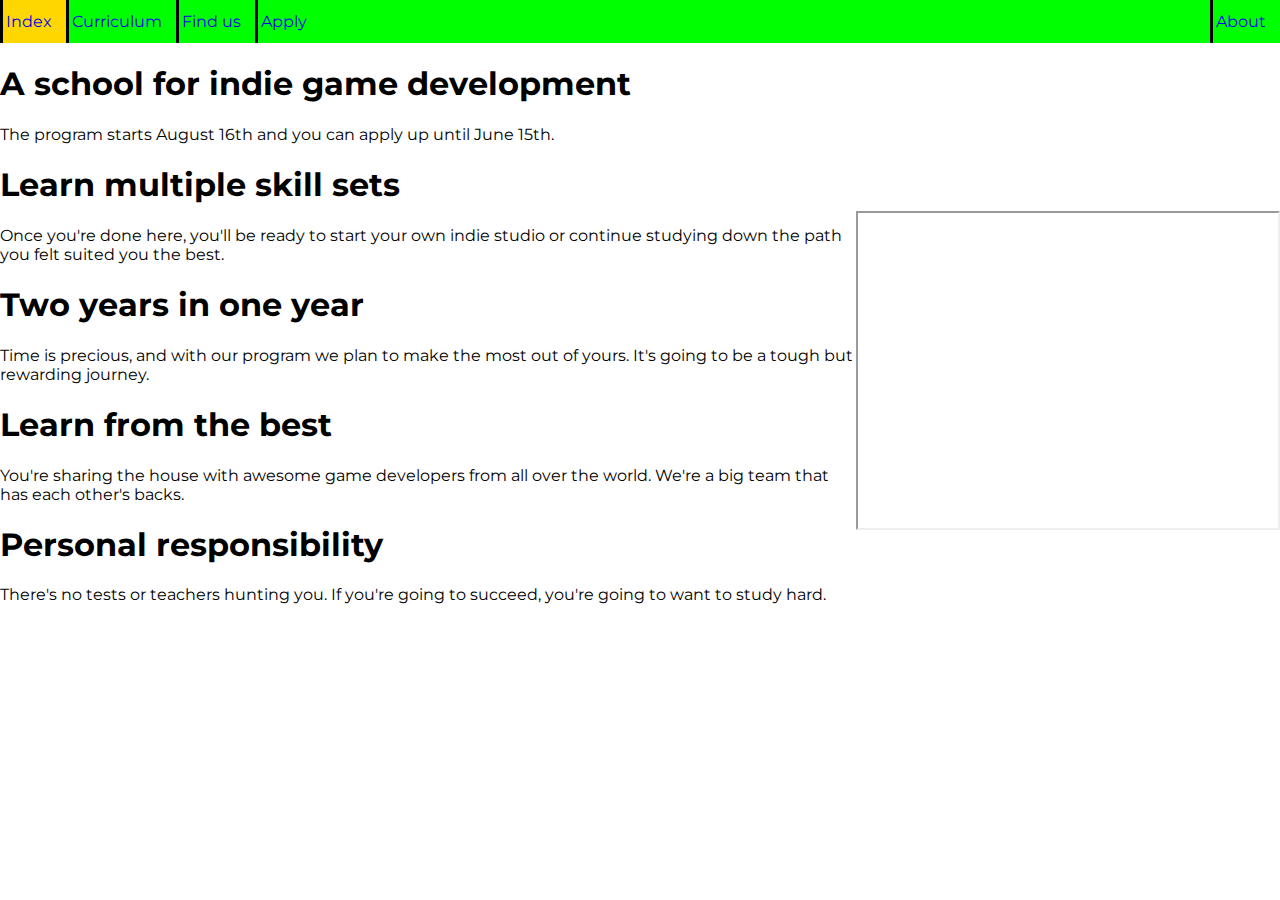
<file: index.htm>
<!DOCTYPE html>
<html lang="en">
<head>
	<meta charset="utf-8">
	<meta name="viewport" content="width=device-width, initial-scale=1">
	<link rel="stylesheet" type="text/css" href="style.css">
	<link rel="stylesheet" href="https://fonts.googleapis.com/css?family=Montserrat">
	<link rel="shortcut icon" type="image/x-icon" href="IQ_Logo_BlackWhite_Simple.png">
	<title>Index</title>
</head>
<body>
	<ul class="navbar">
		<li><a class="active" href="index.htm">Index</a></li>
		<li><a href="curriculum.htm">Curriculum</a></li>
		<li><a href="find_us.htm">Find us</a></li>
		<li><a href="apply.htm">Apply</a></li>
		<li><a href="about.htm">About</a></li>
	</ul>
	<div id="main-content">
		<div>
			<h1>A school for indie game development</h1>
			The program starts August 16th and you can apply up until June 15th.
			<h1>Learn multiple skill sets</h1>
			Once you're done here, you'll be ready to start your own indie studio or continue studying down the path you felt suited you the best.
			<h1>Two years in one year</h1>
			Time is precious, and with our program we plan to make the most out of yours. It's going to be a tough but rewarding journey.
			<h1>Learn from the best</h1>
			You're sharing the house with awesome game developers from all over the world. We're a big team that has each other's backs.
			<h1>Personal responsibility</h1>
			There's no tests or teachers hunting you. If you're going to succeed, you're going to want to study hard.
		</div>
		<!--Youtube-video platshållare-->
		<iframe>
		</iframe>
	</div>
</body>
</html>
</file>
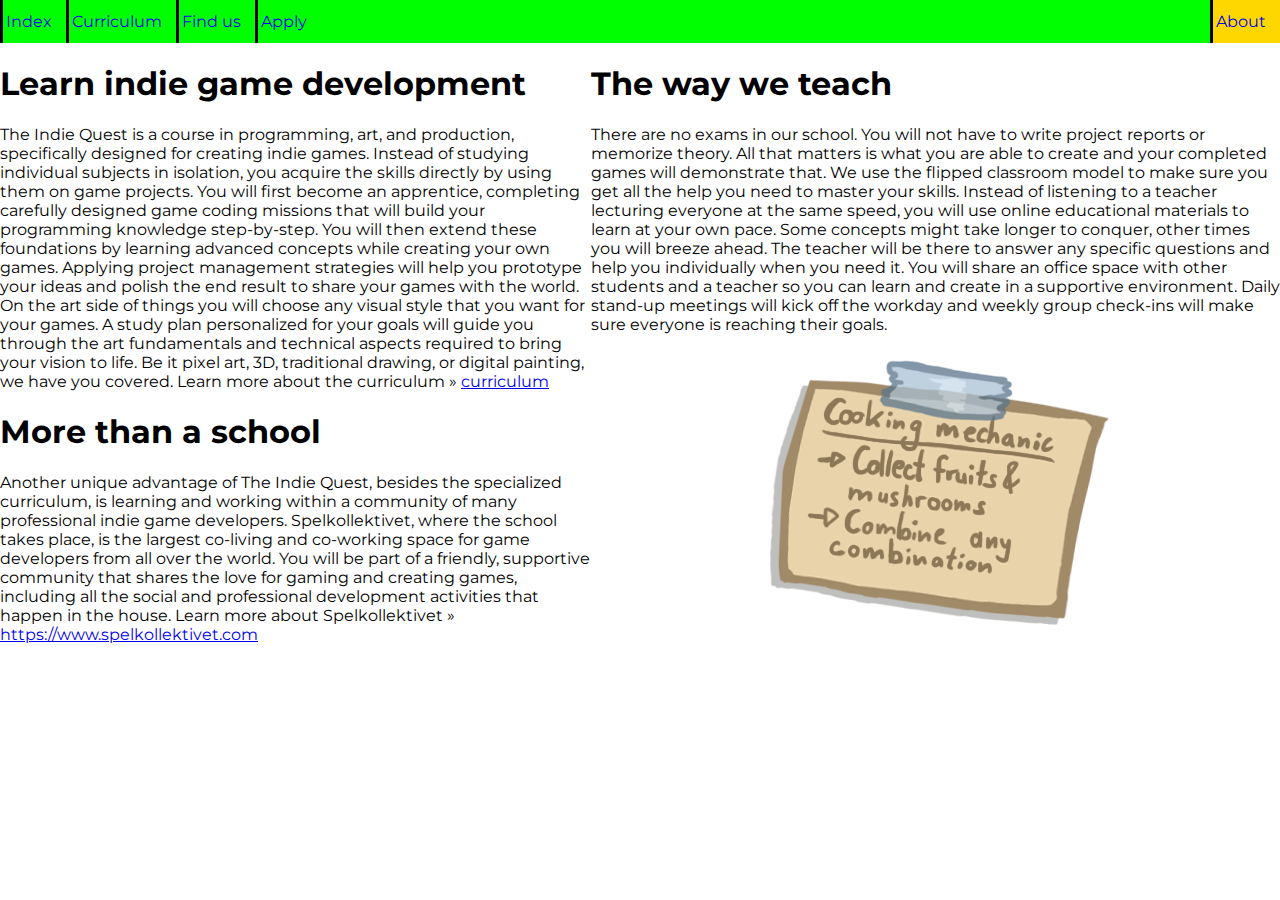
<file: about.htm>
<!DOCTYPE html>
<html lang="en">
<head>
	<meta charset="utf-8">
	<meta name="viewport" content="width=device-width, initial-scale=1">
	<link rel="stylesheet" type="text/css" href="style.css">
	<link rel="stylesheet" href="https://fonts.googleapis.com/css?family=Montserrat">
	<link rel="shortcut icon" type="image/x-icon" href="IQ_Logo_BlackWhite_Simple.png">
	<title>About</title>
</head>
<body>
	<ul class="navbar">
		<li><a href="index.htm">Index</a></li>
		<li><a href="curriculum.htm">Curriculum</a></li>
		<li><a href="find_us.htm">Find us</a></li>
		<li><a href="apply.htm">Apply</a></li>
		<li><a class="active" href="about.htm">About</a></li>
	</ul>
	<div id="main-content">
		<div>
			<h1>Learn indie game development</h1>

			<p>
				The Indie Quest is a course in programming, art, and production, specifically designed for creating indie games. Instead of studying individual subjects in isolation, you acquire the skills directly by using them on game projects.
				You will first become an apprentice, completing carefully designed game coding missions that will build your programming knowledge step-by-step. You will then extend these foundations by learning advanced concepts while creating your own games. Applying project management strategies will help you prototype your ideas and polish the end result to share your games with the world.
				On the art side of things you will choose any visual style that you want for your games. A study plan personalized for your goals will guide you through the art fundamentals and technical aspects required to bring your vision to life. Be it pixel art, 3D, traditional drawing, or digital painting, we have you covered.
				Learn more about the curriculum » <a href="curriculum.htm">curriculum</a>
			</p>

			<h1>More than a school</h1>

			<p>
				Another unique advantage of The Indie Quest, besides the specialized curriculum, is learning and working within a community of many professional indie game developers. Spelkollektivet, where the school takes place, is the largest co-living and co-working space for game developers from all over the world. You will be part of a friendly, supportive community that shares the love for gaming and creating games, including all the social and professional development activities that happen in the house.
				Learn more about Spelkollektivet » <a href="https://www.spelkollektivet.com">https://www.spelkollektivet.com</a>
			</p>
		</div>
		<div>
			<h1>The way we teach</h1>

			<p>
				There are no exams in our school. You will not have to write project reports or memorize theory. All that matters is what you are able to create and your completed games will demonstrate that.
				We use the flipped classroom model to make sure you get all the help you need to master your skills. Instead of listening to a teacher lecturing everyone at the same speed, you will use online educational materials to learn at your own pace. Some concepts might take longer to conquer, other times you will breeze ahead. The teacher will be there to answer any specific questions and help you individually when you need it.
				You will share an office space with other students and a teacher so you can learn and create in a supportive environment. Daily stand-up meetings will kick off the workday and weekly group check-ins will make sure everyone is reaching their goals.
			</p>
			<img src="Note_02.png" alt="typical note">
		</div>
	</div>
</body>
</html>
</file>
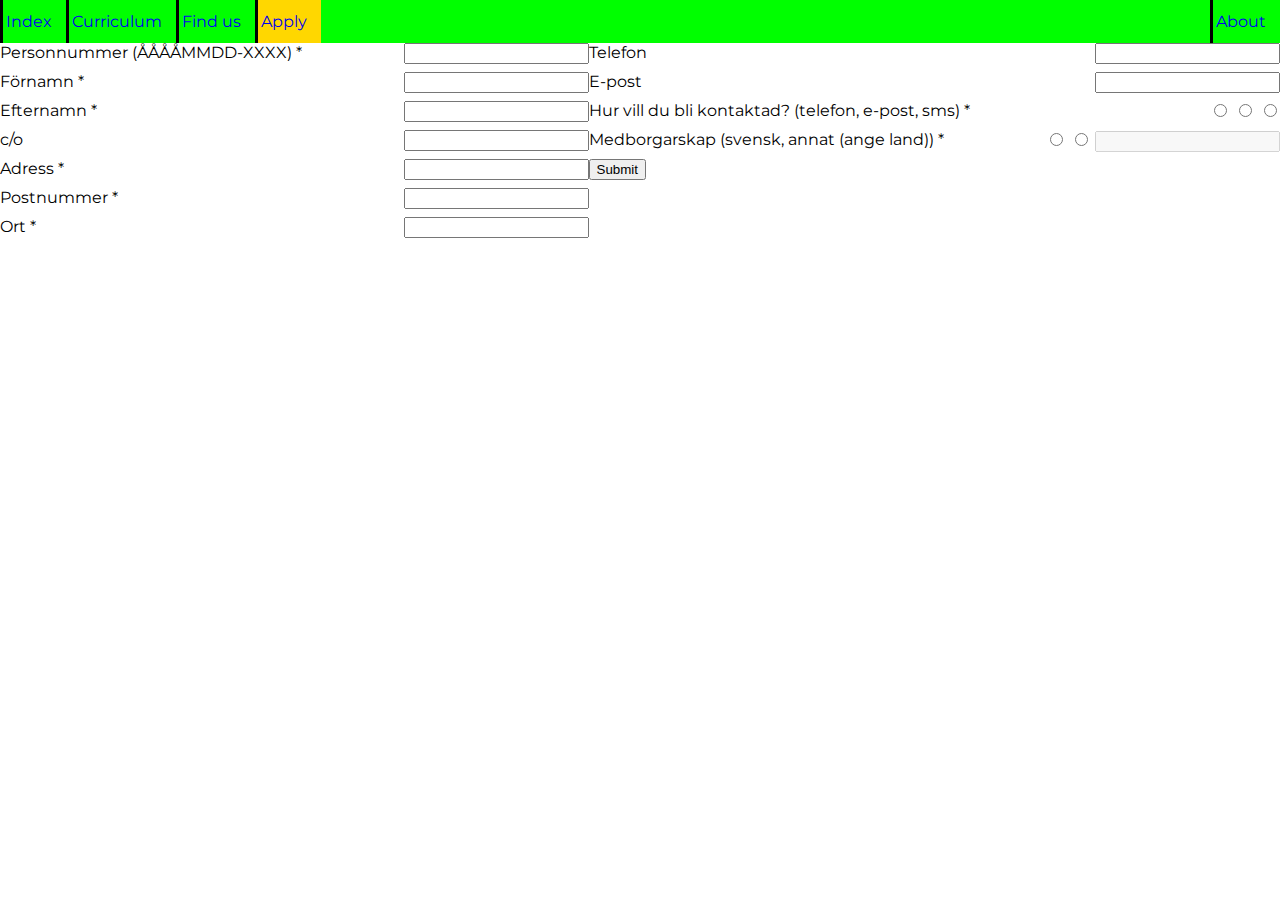
<file: apply.htm>
<!DOCTYPE html>
<html lang="en">
<head>
	<meta charset="utf-8">
	<meta name="viewport" content="width=device-width, initial-scale=1">
	<link rel="stylesheet" type="text/css" href="style.css">
	<link rel="stylesheet" href="https://fonts.googleapis.com/css?family=Montserrat">
	<link rel="shortcut icon" type="image/x-icon" href="IQ_Logo_BlackWhite_Simple.png">
	<title>Apply</title>
</head>
<body>
	<ul class="navbar">
		<li><a href="index.htm">Index</a></li>
		<li><a href="curriculum.htm">Curriculum</a></li>
		<li><a href="find_us.htm">Find us</a></li>
		<li><a class="active" href="apply.htm">Apply</a></li>
		<li><a href="about.htm">About</a></li>
	</ul>
	<form id="main-content">
		<div>
			<div>
				<label for="pernumber">Personnummer (ÅÅÅÅMMDD-XXXX) *</label>
				<input id="pernumber" type="text">
			</div>
			<div>
				<label for="fname">Förnamn *</label>
				<input id="fname" type="text">
			</div>
			<div>
				<label for="sname">Efternamn *</label>
				<input id="sname" type="text">
			</div>
			<div>
				<label for="co">c/o</label>
				<input id="co" type="text">
			</div>
			<div>
				<label for="adress">Adress *</label>
				<input id="adress" type="text">
			</div>
			<div>
				<label for="postnumber">Postnummer *</label>
				<input id="postnumber" type="text">
			</div>
			<div>
				<label for="locality">Ort *</label>
				<input id="locality" type="text">
			</div>
			</div>
		<div>
			<div>
				<label for="tnumber">Telefon</label>
				<input id="tnumber" type="tel">
			</div>
			<div>
				<label for="email">E-post</label>
				<input id="email" type="email">
			</div>
			<div>
				<label>Hur vill du bli kontaktad? (telefon, e-post, sms) *</label>
				<div>
					<input name="contact" type="radio" value="telephone">
					<input name="contact" type="radio" value="email">
					<input name="contact" type="radio" value="sms">
				</div>
			</div>
			<div>
				<label>Medborgarskap (svensk, annat (ange land)) *</label>
				<div>
					<input name="citizenship" type="radio" value="swedish" onclick="document.getElementById('other').disabled=true">
					<input name="citizenship" type="radio" value="other" onclick="document.getElementById('other').disabled=false">
					<input id="other" type="text" disabled>
				</div>
			</div>
		<div></div>
			<input type="submit">
		</div>
	</form>
</body>
</html>
</file>
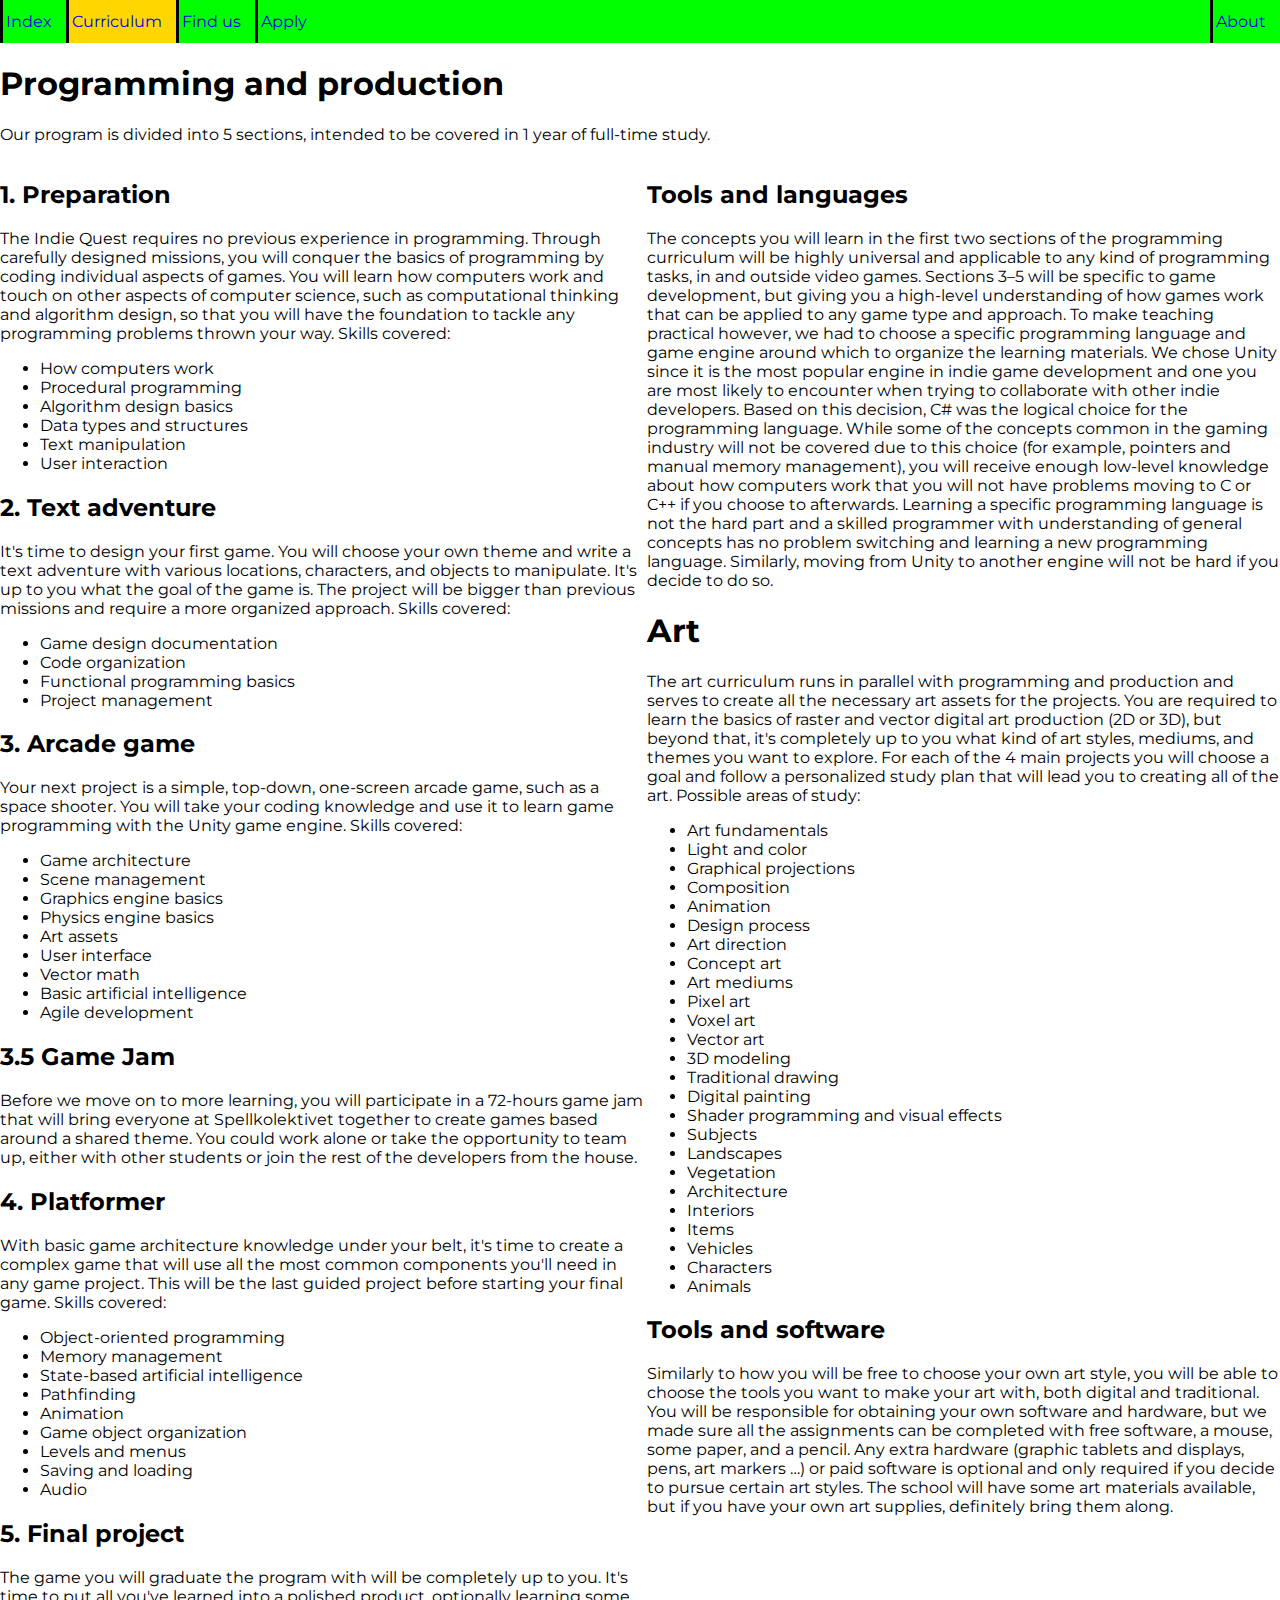
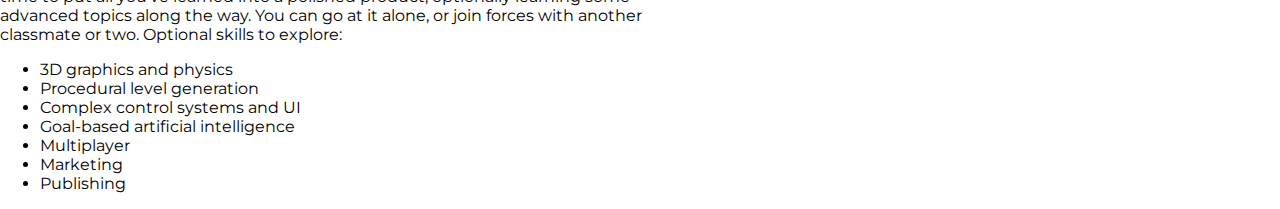
<file: curriculum.htm>
<!DOCTYPE html>
<html lang="en">
<head>
	<meta charset="utf-8">
	<meta name="viewport" content="width=device-width, initial-scale=1">
	<link rel="stylesheet" type="text/css" href="style.css">
	<link rel="stylesheet" href="https://fonts.googleapis.com/css?family=Montserrat">
	<link rel="shortcut icon" type="image/x-icon" href="IQ_Logo_BlackWhite_Simple.png">
	<title>Curriculum</title>
</head>
<body>
	<ul class="navbar">
		<li><a href="index.htm">Index</a></li>
		<li><a class="active" href="curriculum.htm">Curriculum</a></li>
		<li><a href="find_us.htm">Find us</a></li>
		<li><a href="apply.htm">Apply</a></li>
		<li><a href="about.htm">About</a></li>
	</ul>
	<h1>Programming and production</h1>
	<p>Our program is divided into 5 sections, intended to be covered in 1 year of full-time study.</p>
	<div id="main-content">
<div>
<h2>1. Preparation</h2>
The Indie Quest requires no previous experience in programming. Through carefully designed missions, you will conquer the basics of programming by coding individual aspects of games. You will learn how computers work and touch on other aspects of computer science, such as computational thinking and algorithm design, so that you will have the foundation to tackle any programming problems thrown your way.
Skills covered:
<ul>
	<li>How computers work</li>
	<li>Procedural programming</li>
	<li>Algorithm design basics</li>
	<li>Data types and structures</li>
	<li>Text manipulation</li>
	<li>User interaction</li>
</ul>

<h2>2. Text adventure</h2>
It's time to design your first game. You will choose your own theme and write a text adventure with various locations, characters, and objects to manipulate. It's up to you what the goal of the game is. The project will be bigger than previous missions and require a more organized approach.
Skills covered:
<ul>
<li>Game design documentation</li>
<li>Code organization</li>
<li>Functional programming basics</li>
<li>Project management</li>
</ul>

<h2>3. Arcade game</h2>
Your next project is a simple, top-down, one-screen arcade game, such as a space shooter. You will take your coding knowledge and use it to learn game programming with the Unity game engine.
Skills covered:
<ul>
<li>Game architecture</li>
<li>Scene management</li>
<li>Graphics engine basics</li>
<li>Physics engine basics</li>
<li>Art assets</li>
<li>User interface</li>
<li>Vector math</li>
<li>Basic artificial intelligence</li>
<li>Agile development</li>
</ul>

<h2>3.5 Game Jam</h2>
Before we move on to more learning, you will participate in a 72-hours game jam that will bring everyone at Spellkolektivet together to create games based around a shared theme. You could work alone or take the opportunity to team up, either with other students or join the rest of the developers from the house.

<h2>4. Platformer</h2>
With basic game architecture knowledge under your belt, it's time to create a complex game that will use all the most common components you'll need in any game project. This will be the last guided project before starting your final game.
Skills covered:
<ul>
<li>Object-oriented programming</li>
<li>Memory management</li>
<li>State-based artificial intelligence</li>
<li>Pathfinding</li>
<li>Animation</li>
<li>Game object organization</li>
<li>Levels and menus</li>
<li>Saving and loading</li>
<li>Audio</li>
</ul>
<h2>5. Final project</h2>
The game you will graduate the program with will be completely up to you. It's time to put all you've learned into a polished product, optionally learning some advanced topics along the way. You can go at it alone, or join forces with another classmate or two.
Optional skills to explore:
<ul>
<li>3D graphics and physics</li>
<li>Procedural level generation</li>
<li>Complex control systems and UI</li>
<li>Goal-based artificial intelligence</li>
<li>Multiplayer</li>
<li>Marketing</li>
<li>Publishing</li>
</ul>
</div>
<div>
<h2>Tools and languages</h2>
The concepts you will learn in the first two sections of the programming curriculum will be highly universal and applicable to any kind of programming tasks, in and outside video games. Sections 3–5 will be specific to game development, but giving you a high-level understanding of how games work that can be applied to any game type and approach.
To make teaching practical however, we had to choose a specific programming language and game engine around which to organize the learning materials. We chose Unity since it is the most popular engine in indie game development and one you are most likely to encounter when trying to collaborate with other indie developers. Based on this decision, C# was the logical choice for the programming language.
While some of the concepts common in the gaming industry will not be covered due to this choice (for example, pointers and manual memory management), you will receive enough low-level knowledge about how computers work that you will not have problems moving to C or C++ if you choose to afterwards. Learning a specific programming language is not the hard part and a skilled programmer with understanding of general concepts has no problem switching and learning a new programming language. Similarly, moving from Unity to another engine will not be hard if you decide to do so.

<h1>Art</h1>
The art curriculum runs in parallel with programming and production and serves to create all the necessary art assets for the projects. You are required to learn the basics of raster and vector digital art production (2D or 3D), but beyond that, it's completely up to you what kind of art styles, mediums, and themes you want to explore. For each of the 4 main projects you will choose a goal and follow a personalized study plan that will lead you to creating all of the art.

Possible areas of study:
<ul>
<li>Art fundamentals</li>
<li>Light and color</li>
<li>Graphical projections</li>
<li>Composition</li>
<li>Animation</li>
<li>Design process</li>
<li>Art direction</li>
<li>Concept art</li>
<li>Art mediums</li>
<li>Pixel art</li>
<li>Voxel art</li>
<li>Vector art</li>
<li>3D modeling</li>
<li>Traditional drawing</li>
<li>Digital painting</li>
<li>Shader programming and visual effects</li>
<li>Subjects</li>
<li>Landscapes</li>
<li>Vegetation</li>
<li>Architecture</li>
<li>Interiors</li>
<li>Items</li>
<li>Vehicles</li>
<li>Characters</li>
<li>Animals</li>
</ul>
<h2>Tools and software</h2>


Similarly to how you will be free to choose your own art style, you will be able to choose the tools you want to make your art with, both digital and traditional. You will be responsible for obtaining your own software and hardware, but we made sure all the assignments can be completed with free software, a mouse, some paper, and a pencil. Any extra hardware (graphic tablets and displays, pens, art markers …) or paid software is optional and only required if you decide to pursue certain art styles. The school will have some art materials available, but if you have your own art supplies, definitely bring them along.
</div>
</div>

</body>
</html>
</file>
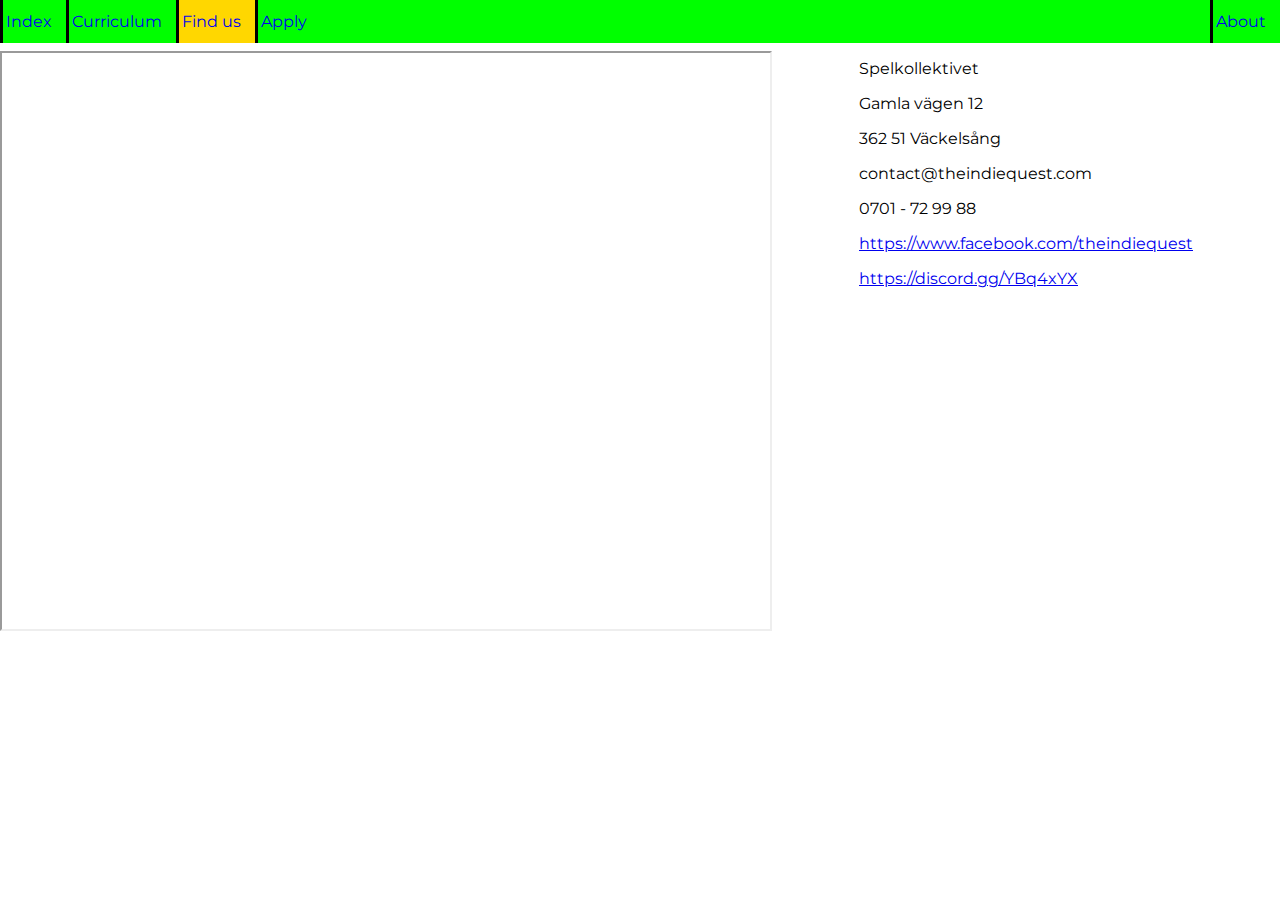
<file: find_us.htm>
<!DOCTYPE html>
<html lang="en">
<head>
	<meta charset="utf-8">
	<meta name="viewport" content="width=device-width, initial-scale=1">
	<link rel="stylesheet" type="text/css" href="style.css">
	<link rel="stylesheet" href="https://fonts.googleapis.com/css?family=Montserrat">
	<link rel="shortcut icon" type="image/x-icon" href="IQ_Logo_BlackWhite_Simple.png">
	<title>Find us</title>
</head>
<body>
	<ul class="navbar">
		<li><a href="index.htm">Index</a></li>
		<li><a href="curriculum.htm">Curriculum</a></li>
		<li><a class="active" href="find_us.htm">Find us</a></li>
		<li><a href="apply.htm">Apply</a></li>
		<li><a href="about.htm">About</a></li>
	</ul>
	<div id="main-content">
		<iframe 
		id="map"
		referrerpolicy="no-referrer-when-downgrade"
		src="https://maps.google.com/maps?q=Gamla%20v%C3%A4gen%2012%20%20362%2051%20V%C3%A4ckels%C3%A5ng&t=&z=13&ie=UTF8&iwloc=&output=embed">
		</iframe>
		<div>
			<p>Spelkollektivet</p>
			<p>Gamla vägen 12</p>
			<p>362 51 Väckelsång</p>

			<p>contact@theindiequest.com</p>
			<p>0701 - 72 99 88</p>
			<p><a href="https://www.facebook.com/theindiequest">https://www.facebook.com/theindiequest</a></p>
			<p><a href="https://discord.gg/YBq4xYX">https://discord.gg/YBq4xYX</a></p>
		</div>
	</div>
</body>
</html>
</file>
<file: style.css>
body {
	font-family: 'Montserrat';
	margin: 0;
}

.navbar {
    list-style-type: none;
    margin: 0;
    padding: 0;
    overflow: hidden;
    background-color: lime;
}

.navbar li a {
    display: block;
    text-align: center;
    padding: 12px 14px;
    text-decoration: none;
}
.navbar li a.active {
	background-color: gold;
}

#main-content {
	display: grid;
}

iframe {
	width: 100vw;
	height: 75vw;
}
img {
	display: block;
	margin-left: auto;
	margin-right: auto;
}

form * * {
	margin-bottom: 10px;
}

@media screen and (min-width: 1000px){
	.navbar li {
		border-left: medium solid black;
	    float: left;
	}
	.navbar li:last-child {
		float: right;
	}
	.navbar li a {
	    padding-left: 3px;
	}

	#main-content {
		grid-template-columns: auto auto;
	}
	/*youtube-video*/
	iframe {
		position: relative;
		top: 30%;
		width: 420px;
		height: 315px;
	}
	/*google-maps*/
	iframe#map {
		top: 8px;
		width: 60vw;
		height: 45vw;
	}

	label + input,label + div {
		float: right;
		margin-bottom: 0px;
	}
}
</file>
